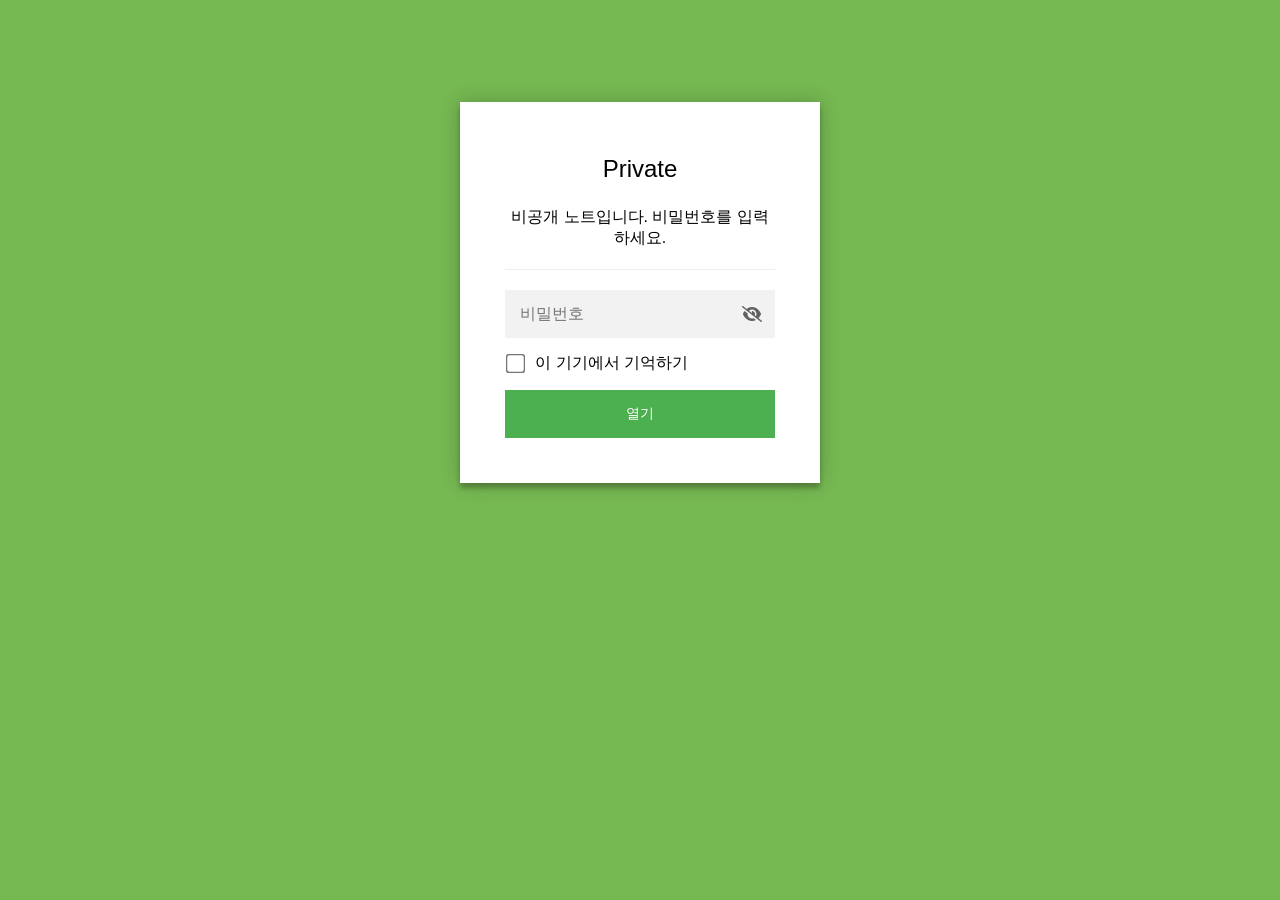
<file: static/private/test-note.html>
<!DOCTYPE html>
<html class="staticrypt-html">
    <head>
        <meta charset="utf-8" />
        <title>Private</title>
        <meta name="viewport" content="width=device-width, initial-scale=1" />

        <!-- do not cache this page -->
        <meta http-equiv="cache-control" content="max-age=0" />
        <meta http-equiv="cache-control" content="no-cache" />
        <meta http-equiv="expires" content="0" />
        <meta http-equiv="expires" content="Tue, 01 Jan 1980 1:00:00 GMT" />
        <meta http-equiv="pragma" content="no-cache" />

        <style>
            .staticrypt-hr {
                margin-top: 20px;
                margin-bottom: 20px;
                border: 0;
                border-top: 1px solid #eee;
            }

            .staticrypt-page {
                width: 360px;
                padding: 8% 0 0;
                margin: auto;
                box-sizing: border-box;
            }

            .staticrypt-form {
                position: relative;
                z-index: 1;
                background: #ffffff;
                max-width: 360px;
                margin: 0 auto 100px;
                padding: 45px;
                text-align: center;
                box-shadow: 0 0 20px 0 rgba(0, 0, 0, 0.2), 0 5px 5px 0 rgba(0, 0, 0, 0.24);
            }

            .staticrypt-form input[type="password"],
            input[type="text"] {
                background: inherit;
                border: 0;
                box-sizing: border-box; /* This ensures padding is included in the total width */
                font-size: 14px;
                outline: 0;
                padding: 15px 30px 15px 15px; /* Adjust the padding to ensure there is space for the icon */
                width: 100%;
            }

            .staticrypt-password-container {
                position: relative;
                outline: 0;
                background: #f2f2f2;
                width: 100%;
                border: 0;
                margin: 0 0 15px;
                box-sizing: border-box;
            }

            .staticrypt-toggle-password-visibility {
                cursor: pointer;
                height: 20px;
                opacity: 60%;
                padding: 13px;
                position: absolute;
                right: 0;
                top: 50%;
                transform: translateY(-50%);
                width: 20px;
            }

            .staticrypt-form .staticrypt-decrypt-button {
                text-transform: uppercase;
                outline: 0;
                background: #4CAF50;
                width: 100%;
                border: 0;
                padding: 15px;
                color: #ffffff;
                font-size: 14px;
                cursor: pointer;
            }

            .staticrypt-form .staticrypt-decrypt-button:hover,
            .staticrypt-form .staticrypt-decrypt-button:active,
            .staticrypt-form .staticrypt-decrypt-button:focus {
                background: #4CAF50;
                filter: brightness(92%);
            }

            .staticrypt-html {
                height: 100%;
            }

            .staticrypt-body {
                height: 100%;
                margin: 0;
            }

            .staticrypt-content {
                height: 100%;
                margin-bottom: 1em;
                background: #76B852;
                font-family: "Arial", sans-serif;
                -webkit-font-smoothing: antialiased;
                -moz-osx-font-smoothing: grayscale;
            }

            .staticrypt-instructions {
                margin-top: -1em;
                margin-bottom: 1em;
            }

            .staticrypt-title {
                font-size: 1.5em;
            }

            label.staticrypt-remember {
                display: flex;
                align-items: center;
                margin-bottom: 1em;
            }

            .staticrypt-remember input[type="checkbox"] {
                transform: scale(1.5);
                margin-right: 1em;
            }

            .hidden {
                display: none !important;
            }

            .staticrypt-spinner-container {
                height: 100%;
                display: flex;
                align-items: center;
                justify-content: center;
            }

            .staticrypt-spinner {
                display: inline-block;
                width: 2rem;
                height: 2rem;
                vertical-align: text-bottom;
                border: 0.25em solid gray;
                border-right-color: transparent;
                border-radius: 50%;
                -webkit-animation: spinner-border 0.75s linear infinite;
                animation: spinner-border 0.75s linear infinite;
                animation-duration: 0.75s;
                animation-timing-function: linear;
                animation-delay: 0s;
                animation-iteration-count: infinite;
                animation-direction: normal;
                animation-fill-mode: none;
                animation-play-state: running;
                animation-name: spinner-border;
            }

            @keyframes spinner-border {
                100% {
                    transform: rotate(360deg);
                }
            }

            @media screen and (-webkit-min-device-pixel-ratio: 0) {
                .staticrypt-form input[type="password"],
                input[type="text"] {
                    font-size: 16px;
                }
            }
        </style>
    </head>

    <body class="staticrypt-body">
        <div id="staticrypt_loading" class="staticrypt-spinner-container">
            <div class="staticrypt-spinner"></div>
        </div>

        <div id="staticrypt_content" class="staticrypt-content hidden">
            <div class="staticrypt-page">
                <div class="staticrypt-form">
                    <div class="staticrypt-instructions">
                        <p class="staticrypt-title">Private</p>
                        <p>비공개 노트입니다. 비밀번호를 입력하세요.</p>
                    </div>

                    <hr class="staticrypt-hr" />

                    <form id="staticrypt-form" action="#" method="post">
                        <div class="staticrypt-password-container">
                            <input
                                id="staticrypt-password"
                                type="password"
                                name="password"
                                placeholder="비밀번호"
                                autofocus
                            />

                            <img
                                class="staticrypt-toggle-password-visibility"
                                alt="Show password"
                                title="Show password"
                                src="[data-uri]"
                            />
                        </div>

                        <label id="staticrypt-remember-label" class="staticrypt-remember hidden">
                            <input id="staticrypt-remember" type="checkbox" name="remember" />
                            이 기기에서 기억하기
                        </label>

                        <input type="submit" class="staticrypt-decrypt-button" value="열기" />
                    </form>
                </div>
            </div>
        </div>

        <script>
            // these variables will be filled when generating the file - the template format is 'variable_name'
            const staticryptInitiator = ((function(){
  const exports = {};
  const cryptoEngine = ((function(){
  const exports = {};
  const { subtle } = crypto;

const IV_BITS = 16 * 8;
const HEX_BITS = 4;
const ENCRYPTION_ALGO = "AES-CBC";

/**
 * Translates between utf8 encoded hexadecimal strings
 * and Uint8Array bytes.
 */
const HexEncoder = {
    /**
     * hex string -> bytes
     * @param {string} hexString
     * @returns {Uint8Array}
     */
    parse: function (hexString) {
        if (hexString.length % 2 !== 0) throw "Invalid hexString";
        const arrayBuffer = new Uint8Array(hexString.length / 2);

        for (let i = 0; i < hexString.length; i += 2) {
            const byteValue = parseInt(hexString.substring(i, i + 2), 16);
            if (isNaN(byteValue)) {
                throw "Invalid hexString";
            }
            arrayBuffer[i / 2] = byteValue;
        }
        return arrayBuffer;
    },

    /**
     * bytes -> hex string
     * @param {Uint8Array} bytes
     * @returns {string}
     */
    stringify: function (bytes) {
        const hexBytes = [];

        for (let i = 0; i < bytes.length; ++i) {
            let byteString = bytes[i].toString(16);
            if (byteString.length < 2) {
                byteString = "0" + byteString;
            }
            hexBytes.push(byteString);
        }
        return hexBytes.join("");
    },
};

/**
 * Translates between utf8 strings and Uint8Array bytes.
 */
const UTF8Encoder = {
    parse: function (str) {
        return new TextEncoder().encode(str);
    },

    stringify: function (bytes) {
        return new TextDecoder().decode(bytes);
    },
};

/**
 * Salt and encrypt a msg with a password.
 */
async function encrypt(msg, hashedPassword) {
    // Must be 16 bytes, unpredictable, and preferably cryptographically random. However, it need not be secret.
    // https://developer.mozilla.org/en-US/docs/Web/API/SubtleCrypto/encrypt#parameters
    const iv = crypto.getRandomValues(new Uint8Array(IV_BITS / 8));

    const key = await subtle.importKey("raw", HexEncoder.parse(hashedPassword), ENCRYPTION_ALGO, false, ["encrypt"]);

    const encrypted = await subtle.encrypt(
        {
            name: ENCRYPTION_ALGO,
            iv: iv,
        },
        key,
        UTF8Encoder.parse(msg)
    );

    // iv will be 32 hex characters, we prepend it to the ciphertext for use in decryption
    return HexEncoder.stringify(iv) + HexEncoder.stringify(new Uint8Array(encrypted));
}
exports.encrypt = encrypt;

/**
 * Decrypt a salted msg using a password.
 *
 * @param {string} encryptedMsg
 * @param {string} hashedPassword
 * @returns {Promise<string>}
 */
async function decrypt(encryptedMsg, hashedPassword) {
    const ivLength = IV_BITS / HEX_BITS;
    const iv = HexEncoder.parse(encryptedMsg.substring(0, ivLength));
    const encrypted = encryptedMsg.substring(ivLength);

    const key = await subtle.importKey("raw", HexEncoder.parse(hashedPassword), ENCRYPTION_ALGO, false, ["decrypt"]);

    const outBuffer = await subtle.decrypt(
        {
            name: ENCRYPTION_ALGO,
            iv: iv,
        },
        key,
        HexEncoder.parse(encrypted)
    );

    return UTF8Encoder.stringify(new Uint8Array(outBuffer));
}
exports.decrypt = decrypt;

/**
 * Salt and hash the password so it can be stored in localStorage without opening a password reuse vulnerability.
 *
 * @param {string} password
 * @param {string} salt
 * @returns {Promise<string>}
 */
async function hashPassword(password, salt) {
    // we hash the password in multiple steps, each adding more iterations. This is because we used to allow less
    // iterations, so for backward compatibility reasons, we need to support going from that to more iterations.
    let hashedPassword = await hashLegacyRound(password, salt);

    hashedPassword = await hashSecondRound(hashedPassword, salt);

    return hashThirdRound(hashedPassword, salt);
}
exports.hashPassword = hashPassword;

/**
 * This hashes the password with 1k iterations. This is a low number, we need this function to support backwards
 * compatibility.
 *
 * @param {string} password
 * @param {string} salt
 * @returns {Promise<string>}
 */
function hashLegacyRound(password, salt) {
    return pbkdf2(password, salt, 1000, "SHA-1");
}
exports.hashLegacyRound = hashLegacyRound;

/**
 * Add a second round of iterations. This is because we used to use 1k, so for backwards compatibility with
 * remember-me/autodecrypt links, we need to support going from that to more iterations.
 *
 * @param hashedPassword
 * @param salt
 * @returns {Promise<string>}
 */
function hashSecondRound(hashedPassword, salt) {
    return pbkdf2(hashedPassword, salt, 14000, "SHA-256");
}
exports.hashSecondRound = hashSecondRound;

/**
 * Add a third round of iterations to bring total number to 600k. This is because we used to use 1k, then 15k, so for
 * backwards compatibility with remember-me/autodecrypt links, we need to support going from that to more iterations.
 *
 * @param hashedPassword
 * @param salt
 * @returns {Promise<string>}
 */
function hashThirdRound(hashedPassword, salt) {
    return pbkdf2(hashedPassword, salt, 585000, "SHA-256");
}
exports.hashThirdRound = hashThirdRound;

/**
 * Salt and hash the password so it can be stored in localStorage without opening a password reuse vulnerability.
 *
 * @param {string} password
 * @param {string} salt
 * @param {int} iterations
 * @param {string} hashAlgorithm
 * @returns {Promise<string>}
 */
async function pbkdf2(password, salt, iterations, hashAlgorithm) {
    const key = await subtle.importKey("raw", UTF8Encoder.parse(password), "PBKDF2", false, ["deriveBits"]);

    const keyBytes = await subtle.deriveBits(
        {
            name: "PBKDF2",
            hash: hashAlgorithm,
            iterations,
            salt: UTF8Encoder.parse(salt),
        },
        key,
        256
    );

    return HexEncoder.stringify(new Uint8Array(keyBytes));
}

function generateRandomSalt() {
    const bytes = crypto.getRandomValues(new Uint8Array(128 / 8));

    return HexEncoder.stringify(new Uint8Array(bytes));
}
exports.generateRandomSalt = generateRandomSalt;

async function signMessage(hashedPassword, message) {
    const key = await subtle.importKey(
        "raw",
        HexEncoder.parse(hashedPassword),
        {
            name: "HMAC",
            hash: "SHA-256",
        },
        false,
        ["sign"]
    );
    const signature = await subtle.sign("HMAC", key, UTF8Encoder.parse(message));

    return HexEncoder.stringify(new Uint8Array(signature));
}
exports.signMessage = signMessage;

function getRandomAlphanum() {
    const possibleCharacters = "abcdefghijklmnopqrstuvwxyzABCDEFGHIJKLMNOPQRSTUVWXYZ0123456789";

    let byteArray;
    let parsedInt;

    // Keep generating new random bytes until we get a value that falls
    // within a range that can be evenly divided by possibleCharacters.length
    do {
        byteArray = crypto.getRandomValues(new Uint8Array(1));
        // extract the lowest byte to get an int from 0 to 255 (probably unnecessary, since we're only generating 1 byte)
        parsedInt = byteArray[0] & 0xff;
    } while (parsedInt >= 256 - (256 % possibleCharacters.length));

    // Take the modulo of the parsed integer to get a random number between 0 and totalLength - 1
    const randomIndex = parsedInt % possibleCharacters.length;

    return possibleCharacters[randomIndex];
}

/**
 * Generate a random string of a given length.
 *
 * @param {int} length
 * @returns {string}
 */
function generateRandomString(length) {
    let randomString = "";

    for (let i = 0; i < length; i++) {
        randomString += getRandomAlphanum();
    }

    return randomString;
}
exports.generateRandomString = generateRandomString;

  return exports;
})());
const codec = ((function(){
  const exports = {};
  /**
 * Initialize the codec with the provided cryptoEngine - this return functions to encode and decode messages.
 *
 * @param cryptoEngine - the engine to use for encryption / decryption
 */
function init(cryptoEngine) {
    const exports = {};

    /**
     * Top-level function for encoding a message.
     * Includes password hashing, encryption, and signing.
     *
     * @param {string} msg
     * @param {string} password
     * @param {string} salt
     *
     * @returns {string} The encoded text
     */
    async function encode(msg, password, salt) {
        const hashedPassword = await cryptoEngine.hashPassword(password, salt);

        const encrypted = await cryptoEngine.encrypt(msg, hashedPassword);

        // we use the hashed password in the HMAC because this is effectively what will be used a password (so we can store
        // it in localStorage safely, we don't use the clear text password)
        const hmac = await cryptoEngine.signMessage(hashedPassword, encrypted);

        return hmac + encrypted;
    }
    exports.encode = encode;

    /**
     * Encode using a password that has already been hashed. This is useful to encode multiple messages in a row, that way
     * we don't need to hash the password multiple times.
     *
     * @param {string} msg
     * @param {string} hashedPassword
     *
     * @returns {string} The encoded text
     */
    async function encodeWithHashedPassword(msg, hashedPassword) {
        const encrypted = await cryptoEngine.encrypt(msg, hashedPassword);

        // we use the hashed password in the HMAC because this is effectively what will be used a password (so we can store
        // it in localStorage safely, we don't use the clear text password)
        const hmac = await cryptoEngine.signMessage(hashedPassword, encrypted);

        return hmac + encrypted;
    }
    exports.encodeWithHashedPassword = encodeWithHashedPassword;

    /**
     * Top-level function for decoding a message.
     * Includes signature check and decryption.
     *
     * @param {string} signedMsg
     * @param {string} hashedPassword
     * @param {string} salt
     * @param {int} backwardCompatibleAttempt
     * @param {string} originalPassword
     *
     * @returns {Object} {success: true, decoded: string} | {success: false, message: string}
     */
    async function decode(signedMsg, hashedPassword, salt, backwardCompatibleAttempt = 0, originalPassword = "") {
        const encryptedHMAC = signedMsg.substring(0, 64);
        const encryptedMsg = signedMsg.substring(64);
        const decryptedHMAC = await cryptoEngine.signMessage(hashedPassword, encryptedMsg);

        if (decryptedHMAC !== encryptedHMAC) {
            // we have been raising the number of iterations in the hashing algorithm multiple times, so to support the old
            // remember-me/autodecrypt links we need to try bringing the old hashes up to speed.
            originalPassword = originalPassword || hashedPassword;
            if (backwardCompatibleAttempt === 0) {
                const updatedHashedPassword = await cryptoEngine.hashThirdRound(originalPassword, salt);

                return decode(signedMsg, updatedHashedPassword, salt, backwardCompatibleAttempt + 1, originalPassword);
            }
            if (backwardCompatibleAttempt === 1) {
                let updatedHashedPassword = await cryptoEngine.hashSecondRound(originalPassword, salt);
                updatedHashedPassword = await cryptoEngine.hashThirdRound(updatedHashedPassword, salt);

                return decode(signedMsg, updatedHashedPassword, salt, backwardCompatibleAttempt + 1, originalPassword);
            }

            return { success: false, message: "Signature mismatch" };
        }

        return {
            success: true,
            decoded: await cryptoEngine.decrypt(encryptedMsg, hashedPassword),
        };
    }
    exports.decode = decode;

    return exports;
}
exports.init = init;

  return exports;
})());
const decode = codec.init(cryptoEngine).decode;

/**
 * Initialize the staticrypt module, that exposes functions callbable by the password_template.
 *
 * @param {{
 *  staticryptEncryptedMsgUniqueVariableName: string,
 *  isRememberEnabled: boolean,
 *  rememberDurationInDays: number,
 *  staticryptSaltUniqueVariableName: string,
 * }} staticryptConfig - object of data that is stored on the password_template at encryption time.
 *
 * @param {{
 *  rememberExpirationKey: string,
 *  rememberPassphraseKey: string,
 *  replaceHtmlCallback: function,
 *  clearLocalStorageCallback: function,
 * }} templateConfig - object of data that can be configured by a custom password_template.
 */
function init(staticryptConfig, templateConfig) {
    const exports = {};

    /**
     * Decrypt our encrypted page, replace the whole HTML.
     *
     * @param {string} hashedPassword
     * @returns {Promise<boolean>}
     */
    async function decryptAndReplaceHtml(hashedPassword) {
        const { staticryptEncryptedMsgUniqueVariableName, staticryptSaltUniqueVariableName } = staticryptConfig;
        const { replaceHtmlCallback } = templateConfig;

        const result = await decode(
            staticryptEncryptedMsgUniqueVariableName,
            hashedPassword,
            staticryptSaltUniqueVariableName
        );
        if (!result.success) {
            return false;
        }
        const plainHTML = result.decoded;

        // if the user configured a callback call it, otherwise just replace the whole HTML
        if (typeof replaceHtmlCallback === "function") {
            replaceHtmlCallback(plainHTML);
        } else {
            document.write(plainHTML);
            document.close();
        }

        return true;
    }

    /**
     * Attempt to decrypt the page and replace the whole HTML.
     *
     * @param {string} password
     * @param {boolean} isRememberChecked
     *
     * @returns {Promise<{isSuccessful: boolean, hashedPassword?: string}>} - we return an object, so that if we want to
     *   expose more information in the future we can do it without breaking the password_template
     */
    async function handleDecryptionOfPage(password, isRememberChecked) {
        const { staticryptSaltUniqueVariableName } = staticryptConfig;

        // decrypt and replace the whole page
        const hashedPassword = await cryptoEngine.hashPassword(password, staticryptSaltUniqueVariableName);
        return handleDecryptionOfPageFromHash(hashedPassword, isRememberChecked);
    }
    exports.handleDecryptionOfPage = handleDecryptionOfPage;

    async function handleDecryptionOfPageFromHash(hashedPassword, isRememberChecked) {
        const { isRememberEnabled, rememberDurationInDays } = staticryptConfig;
        const { rememberExpirationKey, rememberPassphraseKey } = templateConfig;

        const isDecryptionSuccessful = await decryptAndReplaceHtml(hashedPassword);

        if (!isDecryptionSuccessful) {
            return {
                isSuccessful: false,
                hashedPassword,
            };
        }

        // remember the hashedPassword and set its expiration if necessary
        if (isRememberEnabled && isRememberChecked) {
            window.localStorage.setItem(rememberPassphraseKey, hashedPassword);

            // set the expiration if the duration isn't 0 (meaning no expiration)
            if (rememberDurationInDays > 0) {
                window.localStorage.setItem(
                    rememberExpirationKey,
                    (new Date().getTime() + rememberDurationInDays * 24 * 60 * 60 * 1000).toString()
                );
            }
        }

        return {
            isSuccessful: true,
            hashedPassword,
        };
    }
    exports.handleDecryptionOfPageFromHash = handleDecryptionOfPageFromHash;

    /**
     * Clear localstorage from staticrypt related values
     */
    function clearLocalStorage() {
        const { clearLocalStorageCallback, rememberExpirationKey, rememberPassphraseKey } = templateConfig;

        if (typeof clearLocalStorageCallback === "function") {
            clearLocalStorageCallback();
        } else {
            localStorage.removeItem(rememberPassphraseKey);
            localStorage.removeItem(rememberExpirationKey);
        }
    }

    async function handleDecryptOnLoad() {
        let isSuccessful = await decryptOnLoadFromUrl();

        if (!isSuccessful) {
            isSuccessful = await decryptOnLoadFromRememberMe();
        }

        return { isSuccessful };
    }
    exports.handleDecryptOnLoad = handleDecryptOnLoad;

    /**
     * Clear storage if we are logging out
     *
     * @returns {boolean} - whether we logged out
     */
    function logoutIfNeeded() {
        const logoutKey = "staticrypt_logout";

        // handle logout through query param
        const queryParams = new URLSearchParams(window.location.search);
        if (queryParams.has(logoutKey)) {
            clearLocalStorage();
            return true;
        }

        // handle logout through URL fragment
        const hash = window.location.hash.substring(1);
        if (hash.includes(logoutKey)) {
            clearLocalStorage();
            return true;
        }

        return false;
    }

    /**
     * To be called on load: check if we want to try to decrypt and replace the HTML with the decrypted content, and
     * try to do it if needed.
     *
     * @returns {Promise<boolean>} true if we derypted and replaced the whole page, false otherwise
     */
    async function decryptOnLoadFromRememberMe() {
        const { rememberDurationInDays } = staticryptConfig;
        const { rememberExpirationKey, rememberPassphraseKey } = templateConfig;

        // if we are login out, terminate
        if (logoutIfNeeded()) {
            return false;
        }

        // if there is expiration configured, check if we're not beyond the expiration
        if (rememberDurationInDays && rememberDurationInDays > 0) {
            const expiration = localStorage.getItem(rememberExpirationKey),
                isExpired = expiration && new Date().getTime() > parseInt(expiration);

            if (isExpired) {
                clearLocalStorage();
                return false;
            }
        }

        const hashedPassword = localStorage.getItem(rememberPassphraseKey);

        if (hashedPassword) {
            // try to decrypt
            const isDecryptionSuccessful = await decryptAndReplaceHtml(hashedPassword);

            // if the decryption is unsuccessful the password might be wrong - silently clear the saved data and let
            // the user fill the password form again
            if (!isDecryptionSuccessful) {
                clearLocalStorage();
                return false;
            }

            return true;
        }

        return false;
    }

    async function decryptOnLoadFromUrl() {
        const passwordKey = "staticrypt_pwd";
        const rememberMeKey = "remember_me";

        // try to get the password from the query param (for backward compatibility - we now want to avoid this method,
        // since it sends the hashed password to the server which isn't needed)
        const queryParams = new URLSearchParams(window.location.search);
        const hashedPasswordQuery = queryParams.get(passwordKey);
        const rememberMeQuery = queryParams.get(rememberMeKey);

        const urlFragment = window.location.hash.substring(1);
        // get the password from the url fragment
        const hashedPasswordRegexMatch = urlFragment.match(new RegExp(passwordKey + "=([^&]*)"));
        const hashedPasswordFragment = hashedPasswordRegexMatch ? hashedPasswordRegexMatch[1] : null;
        const rememberMeFragment = urlFragment.includes(rememberMeKey);

        const hashedPassword = hashedPasswordFragment || hashedPasswordQuery;
        const rememberMe = rememberMeFragment || rememberMeQuery;

        if (hashedPassword) {
            return handleDecryptionOfPageFromHash(hashedPassword, rememberMe);
        }

        return false;
    }

    return exports;
}
exports.init = init;

  return exports;
})());
            const templateError = "비밀번호가 틀렸습니다",
                templateToggleAltShow = "Show password",
                templateToggleAltHide = "Hide password",
                isRememberEnabled = true,
                staticryptConfig = {"staticryptEncryptedMsgUniqueVariableName":"[base64]","isRememberEnabled":true,"rememberDurationInDays":30,"staticryptSaltUniqueVariableName":"8d35e1c093dd1d2a6ea6045a903b399c"};

            // you can edit these values to customize some of the behavior of StatiCrypt
            const templateConfig = {
                rememberExpirationKey: "staticrypt_expiration",
                rememberPassphraseKey: "staticrypt_passphrase",
                replaceHtmlCallback: null,
                clearLocalStorageCallback: null,
            };

            // init the staticrypt engine
            const staticrypt = staticryptInitiator.init(staticryptConfig, templateConfig);

            // try to automatically decrypt on load if there is a saved password
            window.onload = async function () {
                const { isSuccessful } = await staticrypt.handleDecryptOnLoad();

                // if we didn't decrypt anything on load, show the password prompt. Otherwise the content has already been
                // replaced, no need to do anything
                if (!isSuccessful) {
                    // hide loading screen
                    document.getElementById("staticrypt_loading").classList.add("hidden");
                    document.getElementById("staticrypt_content").classList.remove("hidden");
                    document.getElementById("staticrypt-password").focus();

                    // show the remember me checkbox
                    if (isRememberEnabled) {
                        document.getElementById("staticrypt-remember-label").classList.remove("hidden");
                    }
                }
            };

            // toggle password visibility
            const toggleIcon = document.querySelector(".staticrypt-toggle-password-visibility");
            // these two icons are coming from FontAwesome
            const imgSrcEyeClosed =
                "[data-uri]";
            const imgSrcEyeOpened =
                "[data-uri]";
            toggleIcon.addEventListener("click", function () {
                const passwordInput = document.getElementById("staticrypt-password");
                if (passwordInput.type === "password") {
                    passwordInput.type = "text";
                    toggleIcon.src = imgSrcEyeOpened;
                    toggleIcon.alt = templateToggleAltHide;
                    toggleIcon.title = templateToggleAltHide;
                } else {
                    passwordInput.type = "password";
                    toggleIcon.src = imgSrcEyeClosed;
                    toggleIcon.alt = templateToggleAltShow;
                    toggleIcon.title = templateToggleAltShow;
                }
            });

            // handle password form submission
            document.getElementById("staticrypt-form").addEventListener("submit", async function (e) {
                e.preventDefault();

                const password = document.getElementById("staticrypt-password").value,
                    isRememberChecked = document.getElementById("staticrypt-remember").checked;

                const { isSuccessful } = await staticrypt.handleDecryptionOfPage(password, isRememberChecked);

                if (!isSuccessful) {
                    alert(templateError);
                }
            });
        </script>
    </body>
</html>
</file>
